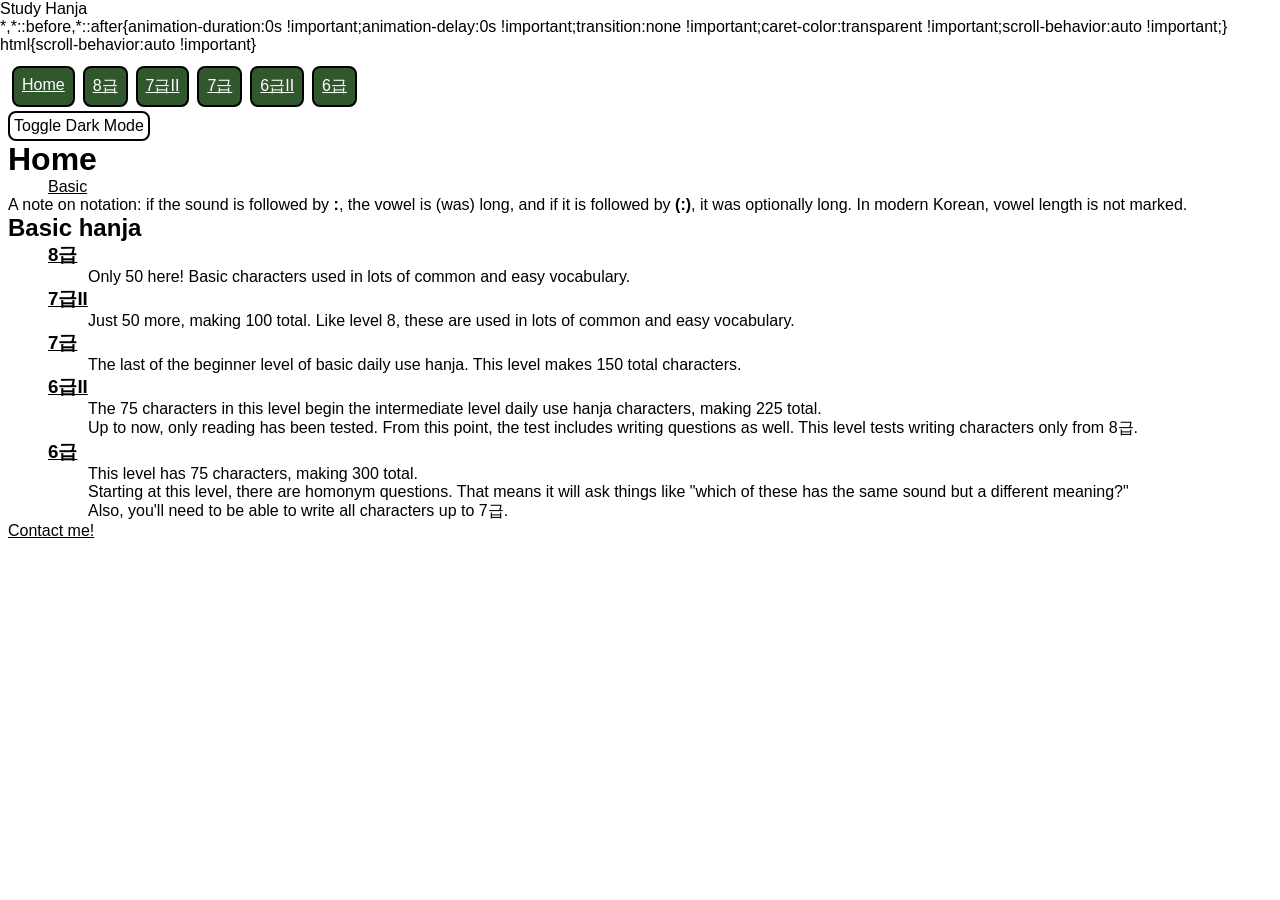
<file: index.html>
<!DOCTYPE html>
<head>
    <title>Study Hanja</title>
    <meta charset="UTF-8">
    <meta name="viewport" content="width=device-width, initial-scale=0">
    <link rel="stylesheet" href="style.css">
</head>
<body>
<nav class="site-nav">
    <ul>
        <li><a href="index.html">Home</a></li>
        <li><a href="level-8.html">8급</a></li>
        <li><a href="level-7b.html">7급II</a></li>
        <li><a href="level-7.html">7급</a></li>
        <li><a href="level-6b.html">6급II</a></li>
        <li><a href="level-6.html">6급</a></li>
    </ul>
</nav>
<p class="button" id="mode-toggle" onclick="myFunction()">Toggle Dark Mode</p>
<h1>Home</h1>
<nav class="page-nav">
    <ul>
        <li><a href="index.html#Basic">Basic</a></li>
    </ul>
</nav>
<main>
    <p>A note on notation: if the sound is followed by <b>:</b>, the vowel is (was) long, 
        and if it is followed by <b>(:)</b>, it was optionally long. In modern Korean, 
        vowel length is not marked.</p>
    <h2 id="Basic">Basic hanja</h2>
    <ul>
    <li>
        <h3><a href="level-8.html">8급</a></h3>
        <ul>
            <li>Only 50 here! Basic characters used in lots of common and easy vocabulary.</li>
        </ul>
    </li>
    <li>
        <h3><a href="level-7b.html">7급II</a></h3>
        <ul>
            <li>Just 50 more, making 100 total. Like level 8, these are used in lots of common 
            and easy vocabulary.</li>
        </ul>
    </li>
    <li>
        <h3><a href="level-7.html">7급</a></h3>
        <ul>
            <li>The last of the beginner level of basic daily use hanja. This level makes 150 total 
            characters.</li>
        </ul>
    </li>
    <li>
        <h3><a href="level-6b.html">6급II</a></h3>
        <ul>
            <li>The 75 characters in this level begin the intermediate level daily use hanja 
            characters, making 225 total.</li>
            <li>Up to now, only reading has been tested. From this point, the test includes writing 
            questions as well. This level tests writing characters only from 8급.</li>
        </ul>
    </li>
    <li>
        <h3><a href="level-6.html">6급</a></h3>
        <ul>
            <li>This level has 75 characters, making 300 total.</li>
            <li>Starting at this level, there are homonym questions. That means it will ask things 
            like "which of these has the same sound but a different meaning?"</li>
            <li>Also, you'll need to be able to write all characters up to 7급.</li>
        </ul>
    </li>
    </ul>
</main>
    <footer>
        <a href="mailto:popeelliot03@gmail.com">Contact me!</a>
    </footer>
    <script src="/js/view-mode.js" ></script>
</body>
</file>
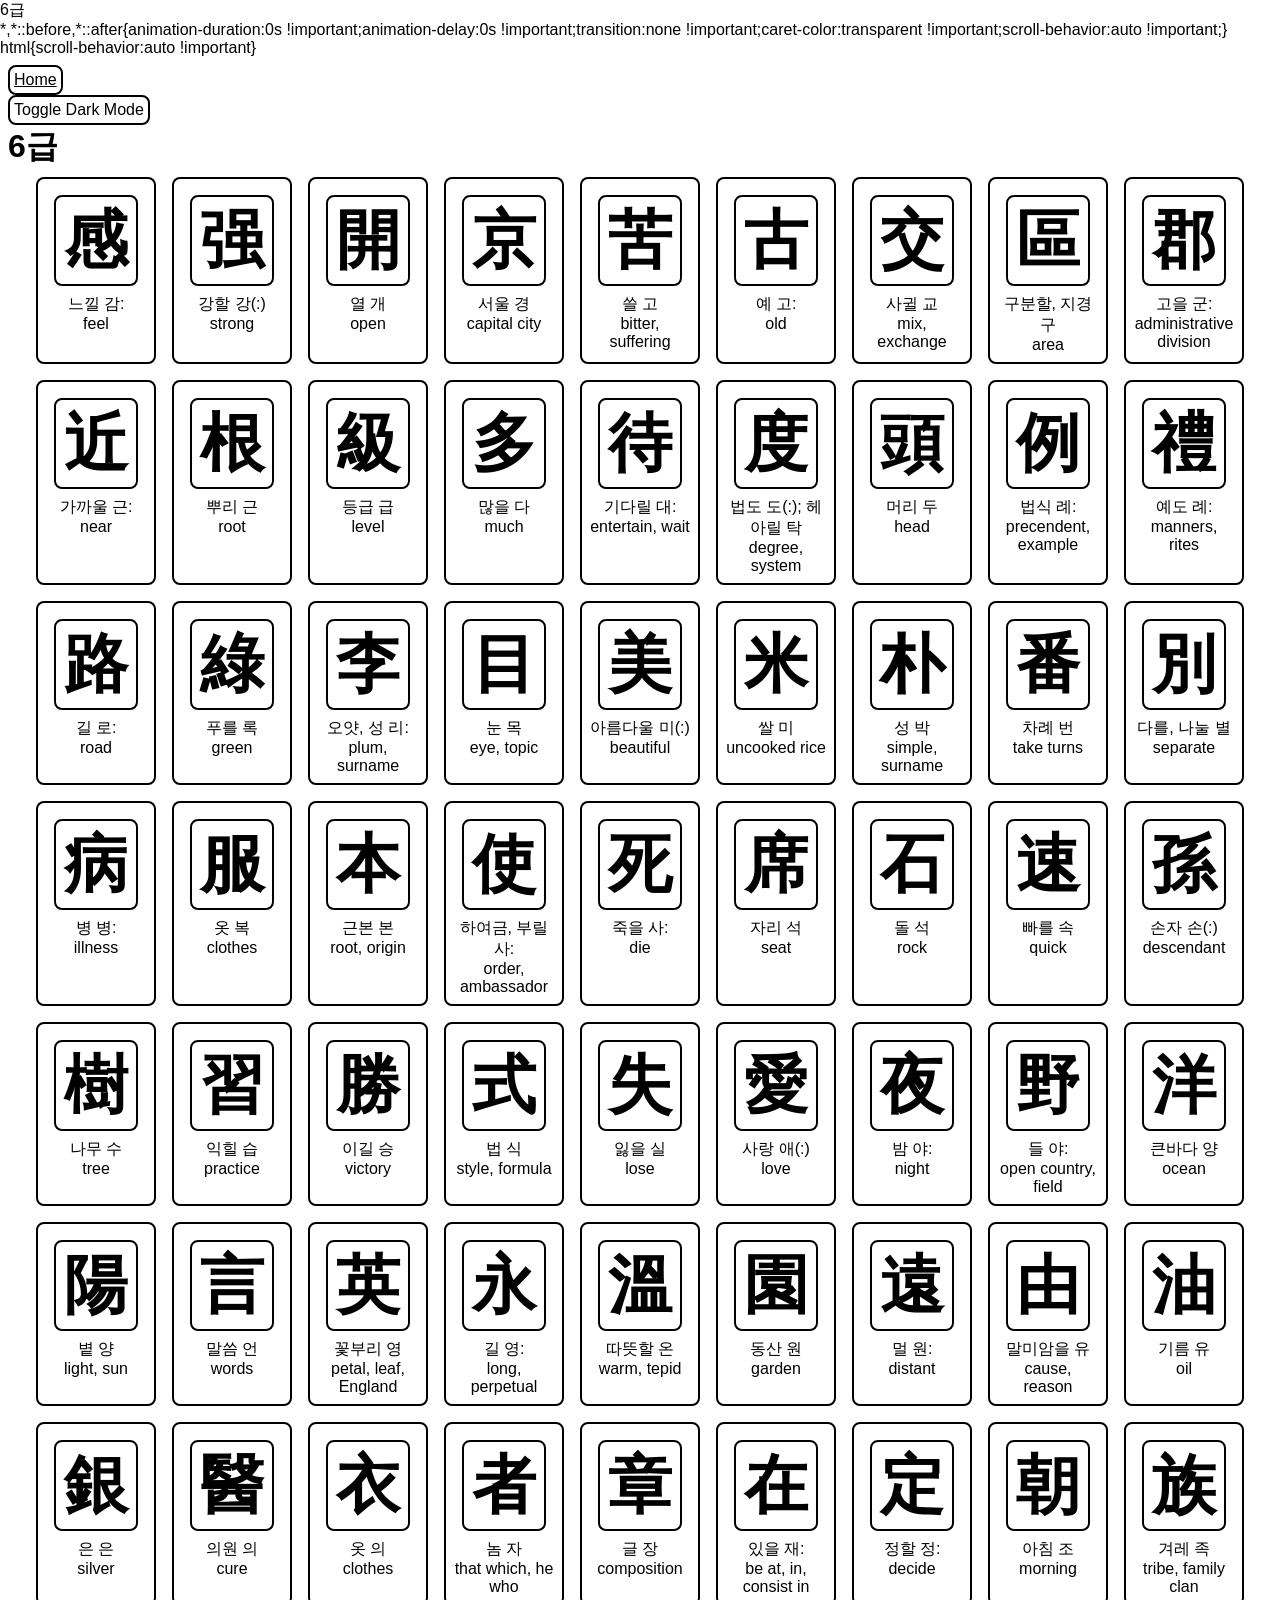
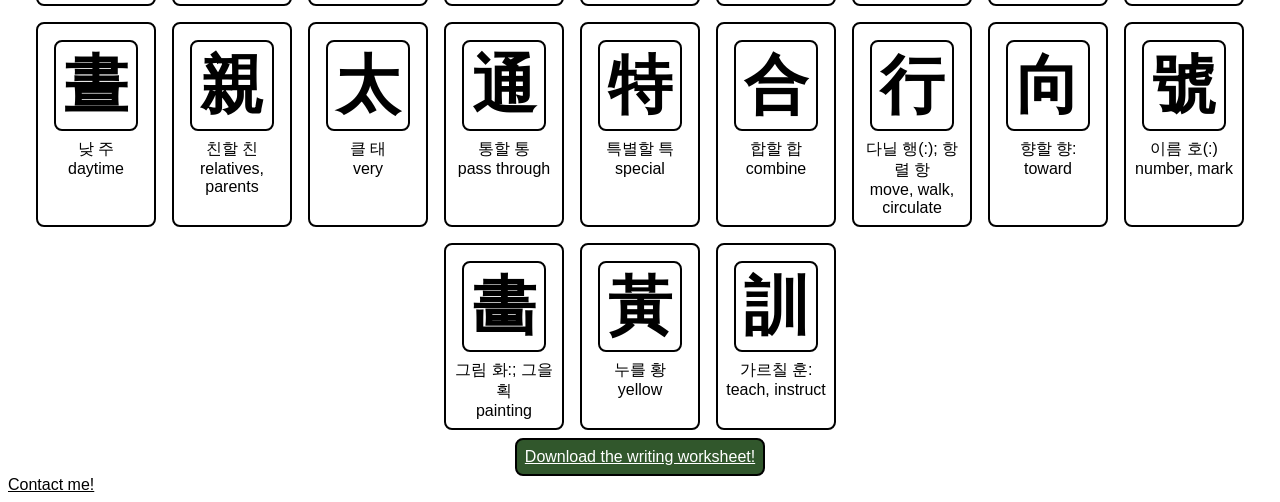
<file: level-6.html>
<!DOCTYPE html>
<head>
    <title>6급</title>
    <meta charset="UTF-8">
    <meta name="viewport" content="width=device-width, initial-scale=0">
    <link rel="stylesheet" href="style.css">
</head>
<body>
    <nav>
        <a href="index.html" class="button">Home</a>
    </nav>
    <p class="button" id="mode-toggle" onclick="myFunction()">Toggle Dark Mode</p>
    <h1>6급</h1>
    <main>
        <section class="hanja-list">
            <div class="hanja-card">
                <h2>感</h2>
                <p>느낄 감:</p>
                <p>feel</p>
            </div>
            <div class="hanja-card">
                <h2>强</h2>
                <p>강할 강(:)</p>
                <p>strong</p>
            </div>
            <div class="hanja-card">
                <h2>開</h2>
                <p>열 개</p>
                <p>open</p>
            </div>
            <div class="hanja-card">
                <h2>京</h2>
                <p>서울 경</p>
                <p>capital city</p>
            </div>
            <div class="hanja-card">
                <h2>苦</h2>
                <p>쓸 고</p>
                <p>bitter, suffering</p>
            </div>
            <div class="hanja-card">
                <h2>古</h2>
                <p>예 고:</p>
                <p>old</p>
            </div>
            <div class="hanja-card">
                <h2>交</h2>
                <p>사귈 교</p>
                <p>mix, exchange</p>
            </div>
            <div class="hanja-card">
                <h2>區</h2>
                <p>구분할, 지경 구</p>
                <p>area</p>
            </div>
            <div class="hanja-card">
                <h2>郡</h2>
                <p>고을 군:</p>
                <p>administrative division</p>
            </div>
            <div class="hanja-card">
                <h2>近</h2>
                <p>가까울 근:</p>
                <p>near</p>
            </div>
            <div class="hanja-card">
                <h2>根</h2>
                <p>뿌리 근</p>
                <p>root</p>
            </div>
            <div class="hanja-card">
                <h2>級</h2>
                <p>등급 급</p>
                <p>level</p>
            </div>
            <div class="hanja-card">
                <h2>多</h2>
                <p>많을 다</p>
                <p>much</p>
            </div>
            <div class="hanja-card">
                <h2>待</h2>
                <p>기다릴 대:</p>
                <p>entertain, wait</p>
            </div>
            <div class="hanja-card">
                <h2>度</h2>
                <p>법도 도(:)&#59; 헤아릴 탁</p>
                <p>degree, system</p>
            </div>
            <div class="hanja-card">
                <h2>頭</h2>
                <p>머리 두</p>
                <p>head</p>
            </div>
            <div class="hanja-card">
                <h2>例</h2>
                <p>법식 례:</p>
                <p>precendent, example</p>
            </div>
            <div class="hanja-card">
                <h2>禮</h2>
                <p>예도 례:</p>
                <p>manners, rites</p>
            </div>
            <div class="hanja-card">
                <h2>路</h2>
                <p>길 로:</p>
                <p>road</p>
            </div>
            <div class="hanja-card">
                <h2>綠</h2>
                <p>푸를 록</p>
                <p>green</p>
            </div>
            <div class="hanja-card">
                <h2>李</h2>
                <p>오얏, 성 리:</p>
                <p>plum, surname</p>
            </div>
            <div class="hanja-card">
                <h2>目</h2>
                <p>눈 목</p>
                <p>eye, topic</p>
            </div>
            <div class="hanja-card">
                <h2>美</h2>
                <p>아름다울 미(:)</p>
                <p>beautiful</p>
            </div>
            <div class="hanja-card">
                <h2>米</h2>
                <p>쌀 미</p>
                <p>uncooked rice</p>
            </div>
            <div class="hanja-card">
                <h2>朴</h2>
                <p>성 박</p>
                <p>simple, surname</p>
            </div>
            <div class="hanja-card">
                <h2>番</h2>
                <p>차례 번</p>
                <p>take turns</p>
            </div>
            <div class="hanja-card">
                <h2>別</h2>
                <p>다를, 나눌 별</p>
                <p>separate</p>
            </div>
            <div class="hanja-card">
                <h2>病</h2>
                <p>병 병:</p>
                <p>illness</p>
            </div>
            <div class="hanja-card">
                <h2>服</h2>
                <p>옷 복</p>
                <p>clothes</p>
            </div>
            <div class="hanja-card">
                <h2>本</h2>
                <p>근본 본</p>
                <p>root, origin</p>
            </div>
            <div class="hanja-card">
                <h2>使</h2>
                <p>하여금, 부릴 사:</p>
                <p>order, ambassador</p>
            </div>
            <div class="hanja-card">
                <h2>死</h2>
                <p>죽을 사:</p>
                <p>die</p>
            </div>
            <div class="hanja-card">
                <h2>席</h2>
                <p>자리 석</p>
                <p>seat</p>
            </div>
            <div class="hanja-card">
                <h2>石</h2>
                <p>돌 석</p>
                <p>rock</p>
            </div>
            <div class="hanja-card">
                <h2>速</h2>
                <p>빠를 속</p>
                <p>quick</p>
            </div>
            <div class="hanja-card">
                <h2>孫</h2>
                <p>손자 손(:)</p>
                <p>descendant</p>
            </div>
            <div class="hanja-card">
                <h2>樹</h2>
                <p>나무 수</p>
                <p>tree</p>
            </div>
            <div class="hanja-card">
                <h2>習</h2>
                <p>익힐 습</p>
                <p>practice</p>
            </div>
            <div class="hanja-card">
                <h2>勝</h2>
                <p>이길 승</p>
                <p>victory</p>
            </div>
            <div class="hanja-card">
                <h2>式</h2>
                <p>법 식</p>
                <p>style, formula</p>
            </div>
            <div class="hanja-card">
                <h2>失</h2>
                <p>잃을 실</p>
                <p>lose</p>
            </div>
            <div class="hanja-card">
                <h2>愛</h2>
                <p>사랑 애(:)</p>
                <p>love</p>
            </div>
            <div class="hanja-card">
                <h2>夜</h2>
                <p>밤 야:</p>
                <p>night</p>
            </div>
            <div class="hanja-card">
                <h2>野</h2>
                <p>들 야:</p>
                <p>open country, field</p>
            </div>
            <div class="hanja-card">
                <h2>洋</h2>
                <p>큰바다 양</p>
                <p>ocean</p>
            </div>
            <div class="hanja-card">
                <h2>陽</h2>
                <p>볕 양</p>
                <p>light, sun</p>
            </div>
            <div class="hanja-card">
                <h2>言</h2>
                <p>말씀 언</p>
                <p>words</p>
            </div>
            <div class="hanja-card">
                <h2>英</h2>
                <p>꽃부리 영</p>
                <p>petal, leaf, England</p>
            </div>
            <div class="hanja-card">
                <h2>永</h2>
                <p>길 영:</p>
                <p>long, perpetual</p>
            </div>
            <div class="hanja-card">
                <h2>溫</h2>
                <p>따뜻할 온</p>
                <p>warm, tepid</p>
            </div>
            <div class="hanja-card">
                <h2>園</h2>
                <p>동산 원</p>
                <p>garden</p>
            </div>
            <div class="hanja-card">
                <h2>遠</h2>
                <p>멀 원:</p>
                <p>distant</p>
            </div>
            <div class="hanja-card">
                <h2>由</h2>
                <p>말미암을 유</p>
                <p>cause, reason</p>
            </div>
            <div class="hanja-card">
                <h2>油</h2>
                <p>기름 유</p>
                <p>oil</p>
            </div>
            <div class="hanja-card">
                <h2>銀</h2>
                <p>은 은</p>
                <p>silver</p>
            </div>
            <div class="hanja-card">
                <h2>醫</h2>
                <p>의원 의</p>
                <p>cure</p>
            </div>
            <div class="hanja-card">
                <h2>衣</h2>
                <p>옷 의</p>
                <p>clothes</p>
            </div>
            <div class="hanja-card">
                <h2>者</h2>
                <p>놈 자</p>
                <p>that which, he who</p>
            </div>
            <div class="hanja-card">
                <h2>章</h2>
                <p>글 장</p>
                <p>composition</p>
            </div>
            <div class="hanja-card">
                <h2>在</h2>
                <p>있을 재:</p>
                <p>be at, in, consist in</p>
            </div>
            <div class="hanja-card">
                <h2>定</h2>
                <p>정할 정:</p>
                <p>decide</p>
            </div>
            <div class="hanja-card">
                <h2>朝</h2>
                <p>아침 조</p>
                <p>morning</p>
            </div>
            <div class="hanja-card">
                <h2>族</h2>
                <p>겨레 족</p>
                <p>tribe, family clan</p>
            </div>
            <div class="hanja-card">
                <h2>晝</h2>
                <p>낮 주</p>
                <p>daytime</p>
            </div>
            <div class="hanja-card">
                <h2>親</h2>
                <p>친할 친</p>
                <p>relatives, parents</p>
            </div>
            <div class="hanja-card">
                <h2>太</h2>
                <p>클 태</p>
                <p>very</p>
            </div>
            <div class="hanja-card">
                <h2>通</h2>
                <p>통할 통</p>
                <p>pass through</p>
            </div>
            <div class="hanja-card">
                <h2>特</h2>
                <p>특별할 특</p>
                <p>special</p>
            </div>
            <div class="hanja-card">
                <h2>合</h2>
                <p>합할 합</p>
                <p>combine</p>
            </div>
            <div class="hanja-card">
                <h2>行</h2>
                <p>다닐 행(:)&#59; 항렬 항</p>
                <p>move, walk, circulate</p>
            </div>
            <div class="hanja-card">
                <h2>向</h2>
                <p>향할 향:</p>
                <p>toward</p>
            </div>
            <div class="hanja-card">
                <h2>號</h2>
                <p>이름 호(:)</p>
                <p>number, mark</p>
            </div>
            <div class="hanja-card">
                <h2>畵</h2>
                <p>그림 화:&#59; 그을 획</p>
                <p>painting</p>
            </div>
            <div class="hanja-card">
                <h2>黃</h2>
                <p>누를 황</p>
                <p>yellow</p>
            </div>
            <div class="hanja-card">
                <h2>訓</h2>
                <p>가르칠 훈:</p>
                <p>teach, instruct</p>
            </div>
        </section>
        <a id="download" class="button" href="writing-pages/level-6-writing-sheet.pdf" download>Download the writing worksheet!</a>
    </main>
    <footer>
        <a href="mailto:popeelliot03@gmail.com">Contact me!</a>
    </footer>
    <script src="/js/view-mode.js" ></script>
</body>
</file>
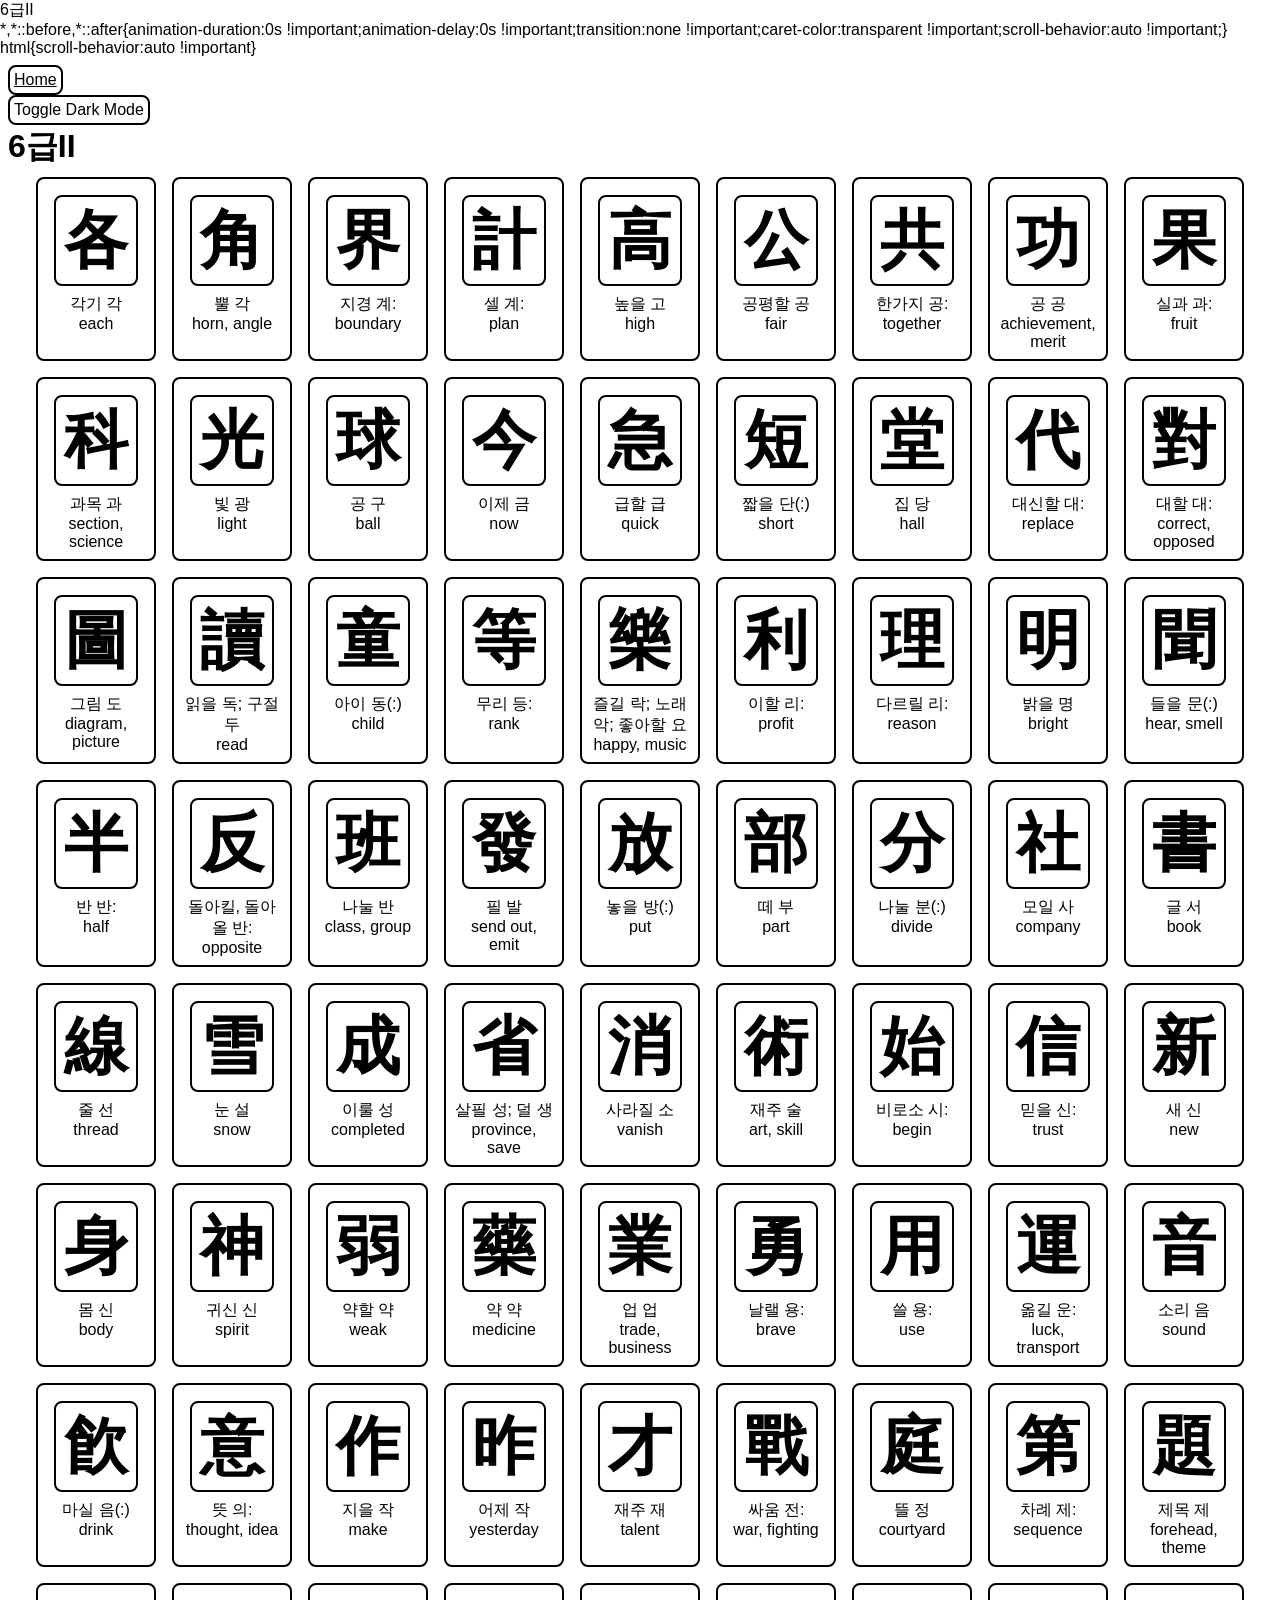
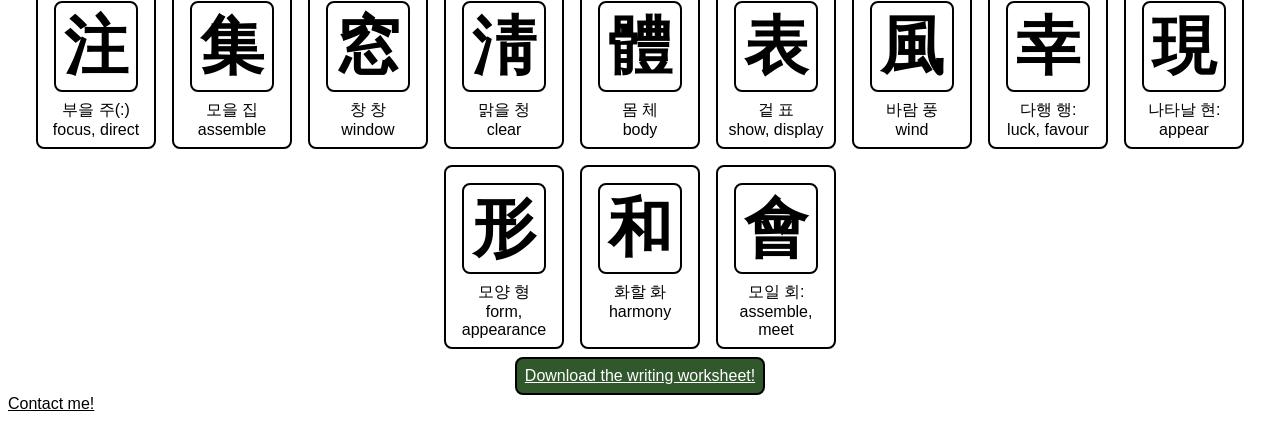
<file: level-6b.html>
<!DOCTYPE html>
<head>
    <title>6급II</title>
    <meta charset="UTF-8">
    <meta name="viewport" content="width=device-width, initial-scale=0">
    <link rel="stylesheet" href="style.css">
</head>
<body>
    <nav>
        <a href="index.html"  class="button">Home</a>
    </nav>
    <p class="button" id="mode-toggle" onclick="myFunction()">Toggle Dark Mode</p>
    <h1>6급II</h1>
    <main>
        <section class="hanja-list">
            <div class="hanja-card">
                <h2>各</h2>
                <p>각기 각</p>
                <p>each</p>
            </div>
            <div class="hanja-card">
                <h2>角</h2>
                <p>뿔 각</p>
                <p>horn, angle</p>
            </div>
            <div class="hanja-card">
                <h2>界</h2>
                <p>지경 계:</p>
                <p>boundary</p>
            </div>
            <div class="hanja-card">
                <h2>計</h2>
                <p>셀 계:</p>
                <p>plan</p>
            </div>
            <div class="hanja-card">
                <h2>高</h2>
                <p>높을 고</p>
                <p>high</p>
            </div>
            <div class="hanja-card">
                <h2>公</h2>
                <p>공평할 공</p>
                <p>fair</p>
            </div>
            <div class="hanja-card">
                <h2>共</h2>
                <p>한가지 공:</p>
                <p>together</p>
            </div>
            <div class="hanja-card">
                <h2>功</h2>
                <p>공 공</p>
                <p>achievement, merit</p>
            </div>
            <div class="hanja-card">
                <h2>果</h2>
                <p>실과 과:</p>
                <p>fruit</p>
            </div>
            <div class="hanja-card">
                <h2>科</h2>
                <p>과목 과</p>
                <p>section, science</p>
            </div>
            <div class="hanja-card">
                <h2>光</h2>
                <p>빛 광</p>
                <p>light</p>
            </div>
            <div class="hanja-card">
                <h2>球</h2>
                <p>공 구</p>
                <p>ball</p>
            </div>
            <div class="hanja-card">
                <h2>今</h2>
                <p>이제 금</p>
                <p>now</p>
            </div>
            <div class="hanja-card">
                <h2>急</h2>
                <p>급할 급</p>
                <p>quick</p>
            </div>
            <div class="hanja-card">
                <h2>短</h2>
                <p>짧을 단(:)</p>
                <p>short</p>
            </div>
            <div class="hanja-card">
                <h2>堂</h2>
                <p>집 당</p>
                <p>hall</p>
            </div>
            <div class="hanja-card">
                <h2>代</h2>
                <p>대신할 대:</p>
                <p>replace</p>
            </div>
            <div class="hanja-card">
                <h2>對</h2>
                <p>대할 대:</p>
                <p>correct, opposed</p>
            </div>
            <div class="hanja-card">
                <h2>圖</h2>
                <p>그림 도</p>
                <p>diagram, picture</p>
            </div>
            <div class="hanja-card">
                <h2>讀</h2>
                <p>읽을 독&#59; 구절 두</p>
                <p>read</p>
            </div>
            <div class="hanja-card">
                <h2>童</h2>
                <p>아이 동(:)</p>
                <p>child</p>
            </div>
            <div class="hanja-card">
                <h2>等</h2>
                <p>무리 등:</p>
                <p>rank</p>
            </div>
            <div class="hanja-card">
                <h2>樂</h2>
                <p>즐길 락&#59; 노래 악&#59; 좋아할 요</p>
                <p>happy, music</p>
            </div>
            <div class="hanja-card">
                <h2>利</h2>
                <p>이할 리:</p>
                <p>profit</p>
            </div>
            <div class="hanja-card">
                <h2>理</h2>
                <p>다르릴 리:</p>
                <p>reason</p>
            </div>
            <div class="hanja-card">
                <h2>明</h2>
                <p>밝을 명</p>
                <p>bright</p>
            </div>
            <div class="hanja-card">
                <h2>聞</h2>
                <p>들을 문(:)</p>
                <p>hear, smell</p>
            </div>
            <div class="hanja-card">
                <h2>半</h2>
                <p>반 반:</p>
                <p>half</p>
            </div>
            <div class="hanja-card">
                <h2>反</h2>
                <p>돌아킬, 돌아올 반:</p>
                <p>opposite</p>
            </div>
            <div class="hanja-card">
                <h2>班</h2>
                <p>나눌 반</p>
                <p>class, group</p>
            </div>
            <div class="hanja-card">
                <h2>發</h2>
                <p>필 발</p>
                <p>send out, emit</p>
            </div>
            <div class="hanja-card">
                <h2>放</h2>
                <p>놓을 방(:)</p>
                <p>put</p>
            </div>
            <div class="hanja-card">
                <h2>部</h2>
                <p>떼 부</p>
                <p>part</p>
            </div>
            <div class="hanja-card">
                <h2>分</h2>
                <p>나눌 분(:)</p>
                <p>divide</p>
            </div>
            <div class="hanja-card">
                <h2>社</h2>
                <p>모일 사</p>
                <p>company</p>
            </div>
            <div class="hanja-card">
                <h2>書</h2>
                <p>글 서</p>
                <p>book</p>
            </div>
            <div class="hanja-card">
                <h2>線</h2>
                <p>줄 선</p>
                <p>thread</p>
            </div>
            <div class="hanja-card">
                <h2>雪</h2>
                <p>눈 설</p>
                <p>snow</p>
            </div>
            <div class="hanja-card">
                <h2>成</h2>
                <p>이룰 성</p>
                <p>completed</p>
            </div>
            <div class="hanja-card">
                <h2>省</h2>
                <p>살필 성&#59; 덜 생</p>
                <p>province, save</p>
            </div>
            <div class="hanja-card">
                <h2>消</h2>
                <p>사라질 소</p>
                <p>vanish</p>
            </div>
            <div class="hanja-card">
                <h2>術</h2>
                <p>재주 술</p>
                <p>art, skill</p>
            </div>
            <div class="hanja-card">
                <h2>始</h2>
                <p>비로소 시:</p>
                <p>begin</p>
            </div>
            <div class="hanja-card">
                <h2>信</h2>
                <p>믿을 신:</p>
                <p>trust</p>
            </div>
            <div class="hanja-card">
                <h2>新</h2>
                <p>새 신</p>
                <p>new</p>
            </div>
            <div class="hanja-card">
                <h2>身</h2>
                <p>몸 신</p>
                <p>body</p>
            </div>
            <div class="hanja-card">
                <h2>神</h2>
                <p>귀신 신</p>
                <p>spirit</p>
            </div>
            <div class="hanja-card">
                <h2>弱</h2>
                <p>약할 약</p>
                <p>weak</p>
            </div>
            <div class="hanja-card">
                <h2>藥</h2>
                <p>약 약</p>
                <p>medicine</p>
            </div>
            <div class="hanja-card">
                <h2>業</h2>
                <p>업 업</p>
                <p>trade, business</p>
            </div>
            <div class="hanja-card">
                <h2>勇</h2>
                <p>날랠 용:</p>
                <p>brave</p>
            </div>
            <div class="hanja-card">
                <h2>用</h2>
                <p>쓸 용:</p>
                <p>use</p>
            </div>
            <div class="hanja-card">
                <h2>運</h2>
                <p>옮길 운:</p>
                <p>luck, transport</p>
            </div>
            <div class="hanja-card">
                <h2>音</h2>
                <p>소리 음</p>
                <p>sound</p>
            </div>
            <div class="hanja-card">
                <h2>飮</h2>
                <p>마실 음(:)</p>
                <p>drink</p>
            </div>
            <div class="hanja-card">
                <h2>意</h2>
                <p>뜻 의:</p>
                <p>thought, idea</p>
            </div>
            <div class="hanja-card">
                <h2>作</h2>
                <p>지을 작</p>
                <p>make</p>
            </div>
            <div class="hanja-card">
                <h2>昨</h2>
                <p>어제 작</p>
                <p>yesterday</p>
            </div>
            <div class="hanja-card">
                <h2>才</h2>
                <p>재주 재</p>
                <p>talent</p>
            </div>
            <div class="hanja-card">
                <h2>戰</h2>
                <p>싸움 전:</p>
                <p>war, fighting</p>
            </div>
            <div class="hanja-card">
                <h2>庭</h2>
                <p>뜰 정</p>
                <p>courtyard</p>
            </div>
            <div class="hanja-card">
                <h2>第</h2>
                <p>차례 제:</p>
                <p>sequence</p>
            </div>
            <div class="hanja-card">
                <h2>題</h2>
                <p>제목 제</p>
                <p>forehead, theme</p>
            </div>
            <div class="hanja-card">
                <h2>注</h2>
                <p>부을 주(:)</p>
                <p>focus, direct</p>
            </div>
            <div class="hanja-card">
                <h2>集</h2>
                <p>모을 집</p>
                <p>assemble</p>
            </div>
            <div class="hanja-card">
                <h2>窓</h2>
                <p>창 창</p>
                <p>window</p>
            </div>
            <div class="hanja-card">
                <h2>淸</h2>
                <p>맑을 청</p>
                <p>clear</p>
            </div>
            <div class="hanja-card">
                <h2>體</h2>
                <p>몸 체</p>
                <p>body</p>
            </div>
            <div class="hanja-card">
                <h2>表</h2>
                <p>겉 표</p>
                <p>show, display</p>
            </div>
            <div class="hanja-card">
                <h2>風</h2>
                <p>바람 풍</p>
                <p>wind</p>
            </div>
            <div class="hanja-card">
                <h2>幸</h2>
                <p>다행 행:</p>
                <p>luck, favour</p>
            </div>
            <div class="hanja-card">
                <h2>現</h2>
                <p>나타날 현:</p>
                <p>appear</p>
            </div>
            <div class="hanja-card">
                <h2>形</h2>
                <p>모양 형</p>
                <p>form, appearance</p>
            </div>
            <div class="hanja-card">
                <h2>和</h2>
                <p>화할 화</p>
                <p>harmony</p>
            </div>
            <div class="hanja-card">
                <h2>會</h2>
                <p>모일 회:</p>
                <p>assemble, meet</p>
            </div>
        </section>
        <a id="download" class="button" href="writing-pages/level-6-II-writing-sheet.pdf" download>Download the writing worksheet!</a>
    </main>
    <footer>
        <a href="mailto:popeelliot03@gmail.com">Contact me!</a>
    </footer>
    <script src="/js/view-mode.js" ></script>
</body>
</file>
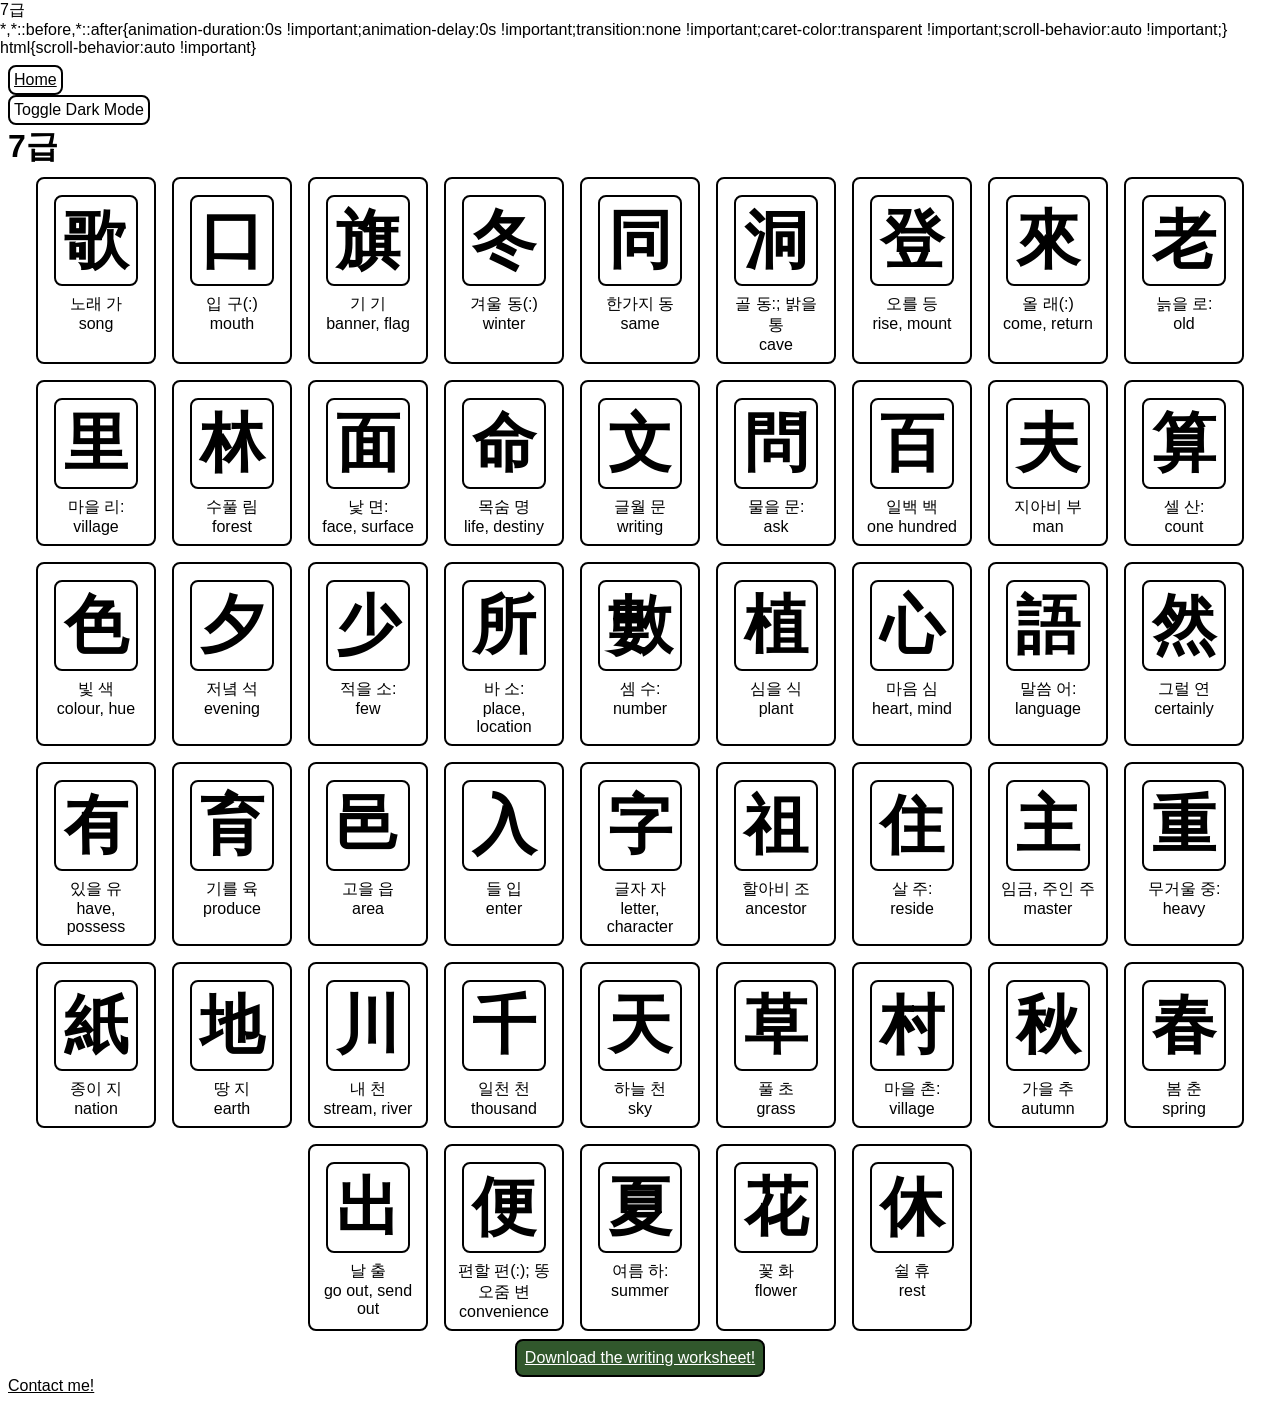
<file: level-7.html>
<!DOCTYPE html>
<head>
    <title>7급</title>
    <meta charset="UTF-8">
    <meta name="viewport" content="width=device-width, initial-scale=0">
    <link rel="stylesheet" href="style.css">
</head>
<body>
    <nav>
        <a href="index.html" class="button">Home</a>
    </nav>
    <p class="button" id="mode-toggle" onclick="myFunction()">Toggle Dark Mode</p>
    <h1>7급</h1>
    <main>
        <section class="hanja-list">
            <div class="hanja-card">
                <h2>歌</h2>
                <p>노래 가</p>
                <p>song</p>
            </div>
            <div class="hanja-card">
                <h2>口</h2>
                <p>입 구(:)</p>
                <p>mouth</p>
            </div>
            <div class="hanja-card">
                <h2>旗</h2>
                <p>기 기</p>
                <p>banner, flag</p>
            </div>
            <div class="hanja-card">
                <h2>冬</h2>
                <p>겨울 동(:)</p>
                <p>winter</p>
            </div>
            <div class="hanja-card">
                <h2>同</h2>
                <p>한가지 동</p>
                <p>same</p>
            </div>
            <div class="hanja-card">
                <h2>洞</h2>
                <p>골 동:&#59; 밝을 통</p>
                <p>cave</p>
            </div>
            <div class="hanja-card">
                <h2>登</h2>
                <p>오를 등</p>
                <p>rise, mount</p>
            </div>
            <div class="hanja-card">
                <h2>來</h2>
                <p>올 래(:)</p>
                <p>come, return</p>
            </div>
            <div class="hanja-card">
                <h2>老</h2>
                <p>늙을 로:</p>
                <p>old</p>
            </div>
            <div class="hanja-card">
                <h2>里</h2>
                <p>마을 리:</p>
                <p>village</p>
            </div>
            <div class="hanja-card">
                <h2>林</h2>
                <p>수풀 림</p>
                <p>forest</p>
            </div>
            <div class="hanja-card">
                <h2>面</h2>
                <p>낯 면:</p>
                <p>face, surface</p>
            </div>
            <div class="hanja-card">
                <h2>命</h2>
                <p>목숨 명</p>
                <p>life, destiny</p>
            </div>
            <div class="hanja-card">
                <h2>文</h2>
                <p>글월 문</p>
                <p>writing</p>
            </div>
            <div class="hanja-card">
                <h2>問</h2>
                <p>물을 문:</p>
                <p>ask</p>
            </div>
            <div class="hanja-card">
                <h2>百</h2>
                <p>일백 백</p>
                <p>one hundred</p>
            </div>
            <div class="hanja-card">
                <h2>夫</h2>
                <p>지아비 부</p>
                <p>man</p>
            </div>
            <div class="hanja-card">
                <h2>算</h2>
                <p>셀 산:</p>
                <p>count</p>
            </div>
            <div class="hanja-card">
                <h2>色</h2>
                <p>빛 색</p>
                <p>colour, hue</p>
            </div>
            <div class="hanja-card">
                <h2>夕</h2>
                <p>저녘 석</p>
                <p>evening</p>
            </div>
            <div class="hanja-card">
                <h2>少</h2>
                <p>적을 소:</p>
                <p>few</p>
            </div>
            <div class="hanja-card">
                <h2>所</h2>
                <p>바 소:</p>
                <p>place, location</p>
            </div>
            <div class="hanja-card">
                <h2>數</h2>
                <p>셈 수:</p>
                <p>number</p>
            </div>
            <div class="hanja-card">
                <h2>植</h2>
                <p>심을 식</p>
                <p>plant</p>
            </div>
            <div class="hanja-card">
                <h2>心</h2>
                <p>마음 심</p>
                <p>heart, mind</p>
            </div>
            <div class="hanja-card">
                <h2>語</h2>
                <p>말씀 어:</p>
                <p>language</p>
            </div>
            <div class="hanja-card">
                <h2>然</h2>
                <p>그럴 연</p>
                <p>certainly</p>
            </div>
            <div class="hanja-card">
                <h2>有</h2>
                <p>있을 유</p>
                <p>have, possess</p>
            </div>
            <div class="hanja-card">
                <h2>育</h2>
                <p>기를 육</p>
                <p>produce</p>
            </div>
            <div class="hanja-card">
                <h2>邑</h2>
                <p>고을 읍</p>
                <p>area</p>
            </div>
            <div class="hanja-card">
                <h2>入</h2>
                <p>들 입</p>
                <p>enter</p>
            </div>
            <div class="hanja-card">
                <h2>字</h2>
                <p>글자 자</p>
                <p>letter, character</p>
            </div>
            <div class="hanja-card">
                <h2>祖</h2>
                <p>할아비 조</p>
                <p>ancestor</p>
            </div>
            <div class="hanja-card">
                <h2>住</h2>
                <p>살 주:</p>
                <p>reside</p>
            </div>
            <div class="hanja-card">
                <h2>主</h2>
                <p>임금, 주인 주</p>
                <p>master</p>
            </div>
            <div class="hanja-card">
                <h2>重</h2>
                <p>무거울 중:</p>
                <p>heavy</p>
            </div>
            <div class="hanja-card">
                <h2>紙</h2>
                <p>종이 지</p>
                <p>nation</p>
            </div>
            <div class="hanja-card">
                <h2>地</h2>
                <p>땅 지</p>
                <p>earth</p>
            </div>
            <div class="hanja-card">
                <h2>川</h2>
                <p>내 천</p>
                <p>stream, river</p>
            </div>
            <div class="hanja-card">
                <h2>千</h2>
                <p>일천 천</p>
                <p>thousand</p>
            </div>
            <div class="hanja-card">
                <h2>天</h2>
                <p>하늘 천</p>
                <p>sky</p>
            </div>
            <div class="hanja-card">
                <h2>草</h2>
                <p>풀 초</p>
                <p>grass</p>
            </div>
            <div class="hanja-card">
                <h2>村</h2>
                <p>마을 촌:</p>
                <p>village</p>
            </div>
            <div class="hanja-card">
                <h2>秋</h2>
                <p>가을 추</p>
                <p>autumn</p>
            </div>
            <div class="hanja-card">
                <h2>春</h2>
                <p>봄 춘</p>
                <p>spring</p>
            </div>
            <div class="hanja-card">
                <h2>出</h2>
                <p>날 출</p>
                <p>go out, send out</p>
            </div>
            <div class="hanja-card">
                <h2>便</h2>
                <p>편할 편(:)&#59; 똥오줌 변</p>
                <p>convenience</p>
            </div>
            <div class="hanja-card">
                <h2>夏</h2>
                <p>여름 하:</p>
                <p>summer</p>
            </div>
            <div class="hanja-card">
                <h2>花</h2>
                <p>꽃 화</p>
                <p>flower</p>
            </div>
            <div class="hanja-card">
                <h2>休</h2>
                <p>쉴 휴</p>
                <p>rest</p>
            </div>
        </section>
        <a id="download" class="button" href="writing-pages/level-7-writing-sheet.pdf" download>Download the writing worksheet!</a>
    </main>
    <footer>
        <a href="mailto:popeelliot03@gmail.com">Contact me!</a>
    </footer>
    <script src="/js/view-mode.js" ></script>
</body>
</file>
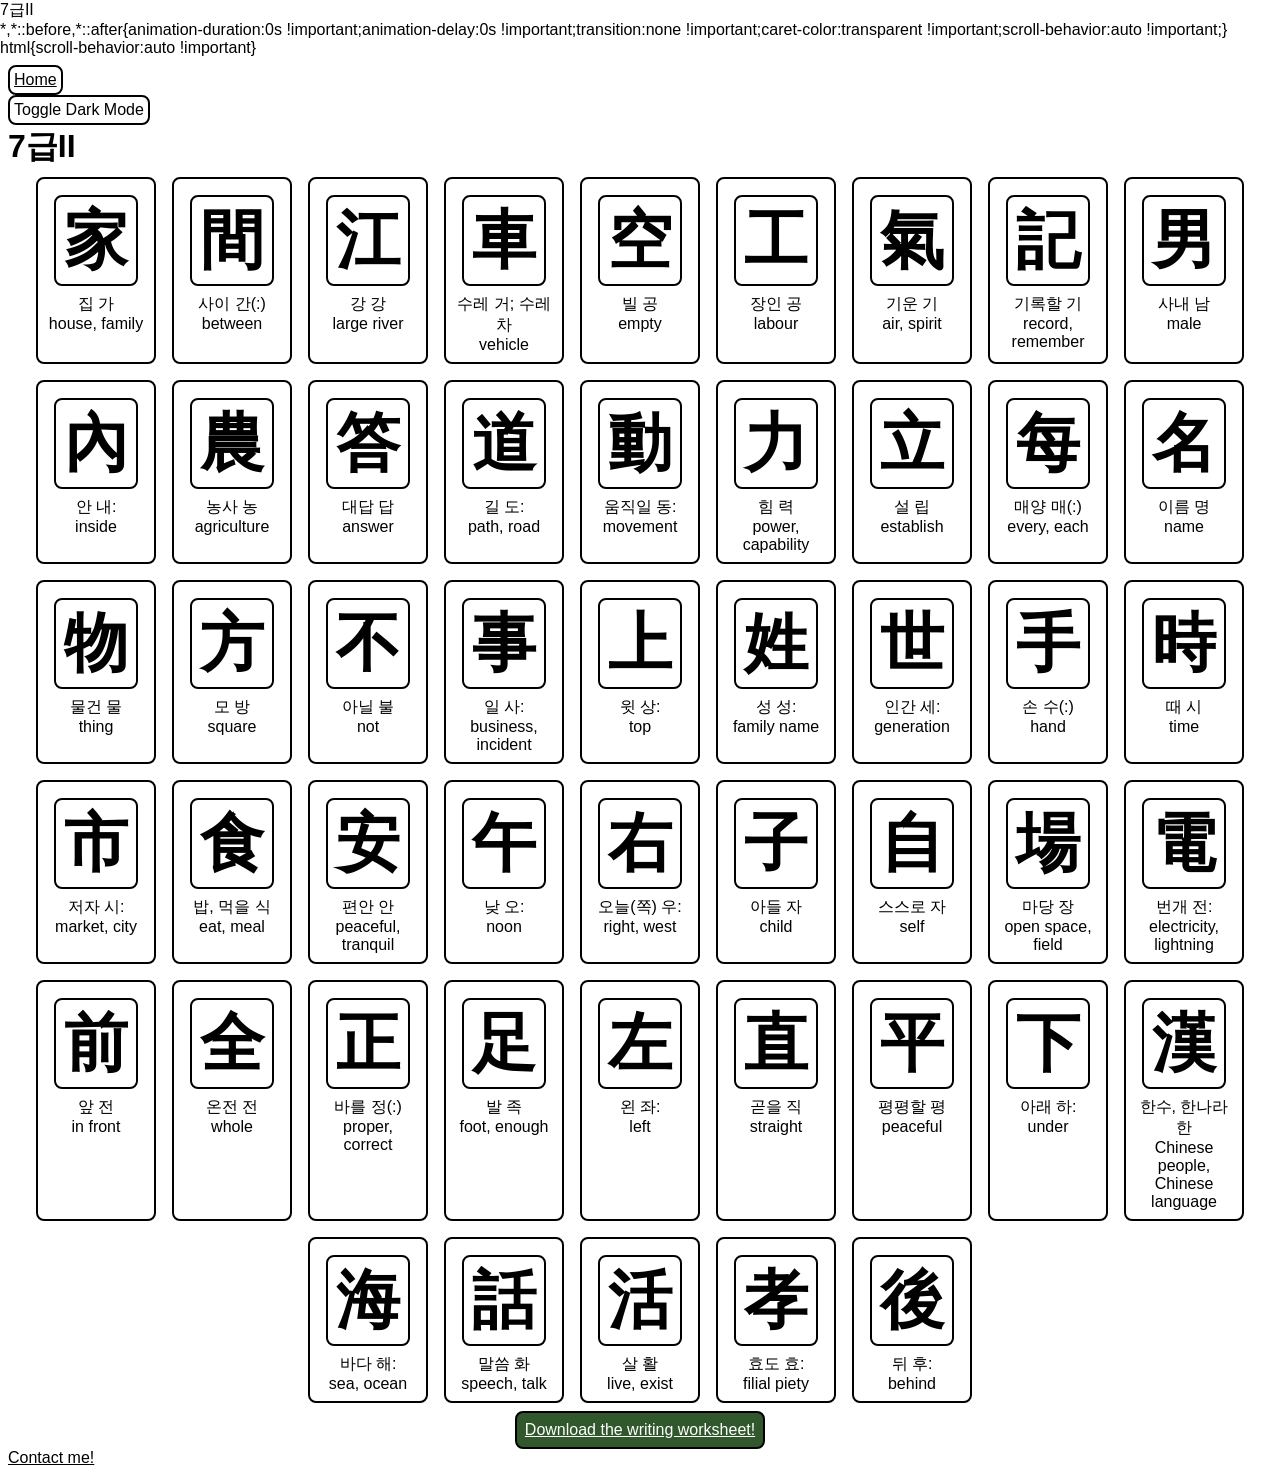
<file: level-7b.html>
<!DOCTYPE html>
<head>
    <title>7급II</title>
    <meta charset="UTF-8">
    <meta name="viewport" content="width=device-width, initial-scale=0">
    <link rel="stylesheet" href="style.css">
</head>
<body>
    <nav>
        <a href="index.html" class="button">Home</a>
    </nav>
    <p class="button" id="mode-toggle" onclick="myFunction()">Toggle Dark Mode</p>
    <h1>7급II</h1>
    <main>
        <section class="hanja-list">
            <div class="hanja-card">
                <h2>家</h2>
                <p>집 가</p>
                <p>house, family</p>
            </div>
            <div class="hanja-card">
                <h2>間</h2>
                <p>사이 간(:)</p>
                <p>between</p>
            </div>
            <div class="hanja-card">
                <h2>江</h2>
                <p>강 강</p>
                <p>large river</p>
            </div>
            <div class="hanja-card">
                <h2>車</h2>
                <p>수레 거&#59; 수레 차</p>
                <p>vehicle</p>
            </div>
            <div class="hanja-card">
                <h2>空</h2>
                <p>빌 공</p>
                <p>empty</p>
            </div>
            <div class="hanja-card">
                <h2>工</h2>
                <p>장인 공</p>
                <p>labour</p>
            </div>
            <div class="hanja-card">
                <h2>氣</h2>
                <p>기운 기</p>
                <p>air, spirit</p>
            </div>
            <div class="hanja-card">
                <h2>記</h2>
                <p>기록할 기</p>
                <p>record, remember</p>
            </div>
            <div class="hanja-card">
                <h2>男</h2>
                <p>사내 남</p>
                <p>male</p>
            </div>
            <div class="hanja-card">
                <h2>內</h2>
                <p>안 내:</p>
                <p>inside</p>
            </div>
            <div class="hanja-card">
                <h2>農</h2>
                <p>농사 농</p>
                <p>agriculture</p>
            </div>
            <div class="hanja-card">
                <h2>答</h2>
                <p>대답 답</p>
                <p>answer</p>
            </div>
            <div class="hanja-card">
                <h2>道</h2>
                <p>길 도:</p>
                <p>path, road</p>
            </div>
            <div class="hanja-card">
                <h2>動</h2>
                <p>움직일 동:</p>
                <p>movement</p>
            </div>
            <div class="hanja-card">
                <h2>力</h2>
                <p>힘 력</p>
                <p>power, capability</p>
            </div>
            <div class="hanja-card">
                <h2>立</h2>
                <p>설 립</p>
                <p>establish</p>
            </div>
            <div class="hanja-card">
                <h2>每</h2>
                <p>매양 매(:)</p>
                <p>every, each</p>
            </div>
            <div class="hanja-card">
                <h2>名</h2>
                <p>이름 명</p>
                <p>name</p>
            </div>
            <div class="hanja-card">
                <h2>物</h2>
                <p>물건 물</p>
                <p>thing</p>
            </div>
            <div class="hanja-card">
                <h2>方</h2>
                <p>모 방</p>
                <p>square</p>
            </div>
            <div class="hanja-card">
                <h2>不</h2>
                <p>아닐 불</p>
                <p>not</p>
            </div>
            <div class="hanja-card">
                <h2>事</h2>
                <p>일 사:</p>
                <p>business, incident</p>
            </div>
            <div class="hanja-card">
                <h2>上</h2>
                <p>윗 상:</p>
                <p>top</p>
            </div>
            <div class="hanja-card">
                <h2>姓</h2>
                <p>성 성:</p>
                <p>family name</p>
            </div>
            <div class="hanja-card">
                <h2>世</h2>
                <p>인간 세:</p>
                <p>generation</p>
            </div>
            <div class="hanja-card">
                <h2>手</h2>
                <p>손 수(:)</p>
                <p>hand</p>
            </div>
            <div class="hanja-card">
                <h2>時</h2>
                <p>때 시</p>
                <p>time</p>
            </div>
            <div class="hanja-card">
                <h2>市</h2>
                <p>저자 시:</p>
                <p>market, city</p>
            </div>
            <div class="hanja-card">
                <h2>食</h2>
                <p>밥, 먹을 식</p>
                <p>eat, meal</p>
            </div>
            <div class="hanja-card">
                <h2>安</h2>
                <p>편안 안</p>
                <p>peaceful, tranquil</p>
            </div>
            <div class="hanja-card">
                <h2>午</h2>
                <p>낮 오:</p>
                <p>noon</p>
            </div>
            <div class="hanja-card">
                <h2>右</h2>
                <p>오늘(쪽) 우:</p>
                <p>right, west</p>
            </div>
            <div class="hanja-card">
                <h2>子</h2>
                <p>아들 자</p>
                <p>child</p>
            </div>
            <div class="hanja-card">
                <h2>自</h2>
                <p>스스로 자</p>
                <p>self</p>
            </div>
            <div class="hanja-card">
                <h2>場</h2>
                <p>마당 장</p>
                <p>open space, field</p>
            </div>
            <div class="hanja-card">
                <h2>電</h2>
                <p>번개 전:</p>
                <p>electricity, lightning</p>
            </div>
            <div class="hanja-card">
                <h2>前</h2>
                <p>앞 전</p>
                <p>in front</p>
            </div>
            <div class="hanja-card">
                <h2>全</h2>
                <p>온전 전</p>
                <p>whole</p>
            </div>
            <div class="hanja-card">
                <h2>正</h2>
                <p>바를 정(:)</p>
                <p>proper, correct</p>
            </div>
            <div class="hanja-card">
                <h2>足</h2>
                <p>발 족</p>
                <p>foot, enough</p>
            </div>
            <div class="hanja-card">
                <h2>左</h2>
                <p>왼 좌:</p>
                <p>left</p>
            </div>
            <div class="hanja-card">
                <h2>直</h2>
                <p>곧을 직</p>
                <p>straight</p>
            </div>
            <div class="hanja-card">
                <h2>平</h2>
                <p>평평할 평</p>
                <p>peaceful</p>
            </div>
            <div class="hanja-card">
                <h2>下</h2>
                <p>아래 하:</p>
                <p>under</p>
            </div>
            <div class="hanja-card">
                <h2>漢</h2>
                <p>한수, 한나라 한</p>
                <p>Chinese people, Chinese language</p>
            </div>
            <div class="hanja-card">
                <h2>海</h2>
                <p>바다 해:</p>
                <p>sea, ocean</p>
            </div>
            <div class="hanja-card">
                <h2>話</h2>
                <p>말씀 화</p>
                <p>speech, talk</p>
            </div>
            <div class="hanja-card">
                <h2>活</h2>
                <p>살 활</p>
                <p>live, exist</p>
            </div>
            <div class="hanja-card">
                <h2>孝</h2>
                <p>효도 효:</p>
                <p>filial piety</p>
            </div>
            <div class="hanja-card">
                <h2>後</h2>
                <p>뒤 후:</p>
                <p>behind</p>
            </div>
        </section>
        <a id="download" class="button" href="writing-pages/level-7-II-writing-sheet.pdf" download>Download the writing worksheet!</a>
    </main>
    <footer>
        <a href="mailto:popeelliot03@gmail.com">Contact me!</a>
    </footer>
    <script src="/js/view-mode.js" ></script>
</body>
</file>
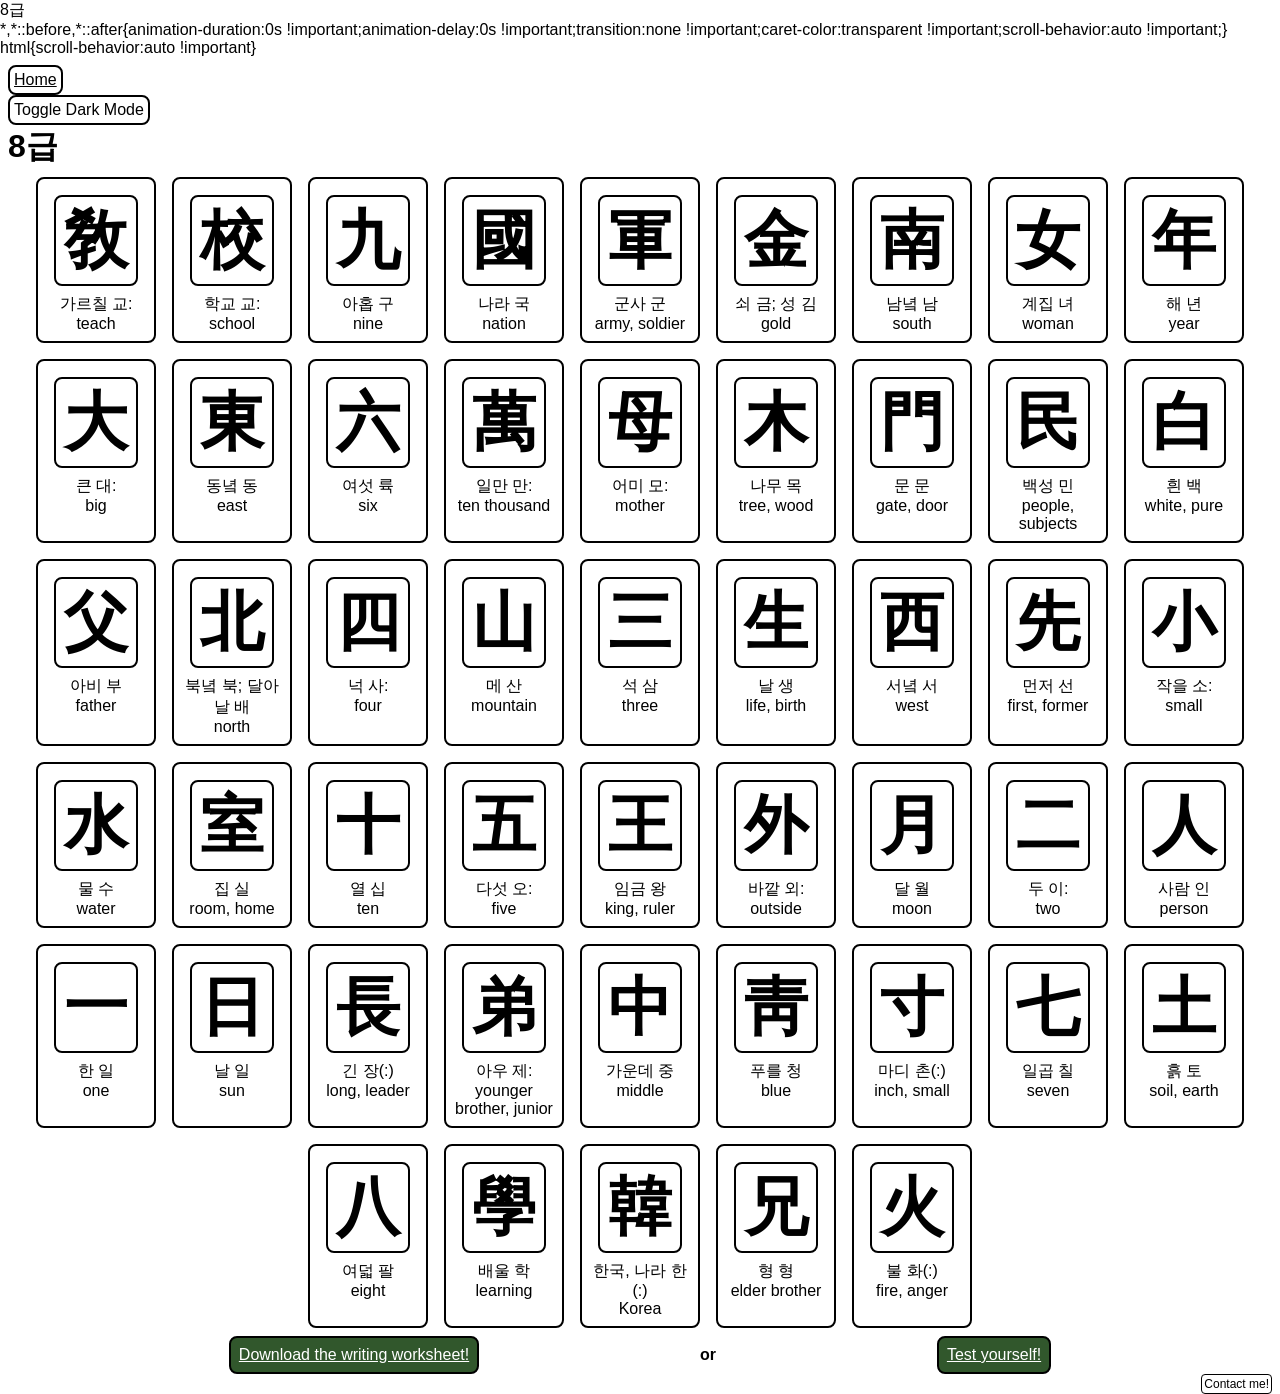
<file: level-8.html>
<!DOCTYPE html>
<head>
    <title>8급</title>
    <meta charset="UTF-8">
    <meta name="viewport" content="width=device-width, initial-scale=0">
    <link rel="stylesheet" href="style.css">
</head>
<body>
    <nav>
        <a href="index.html" class="button">Home</a>
    </nav>
    <p class="button" id="mode-toggle" onclick="myFunction()">Toggle Dark Mode</p>
    <h1>8급</h1>
<main>
    <section class="hanja-list">
        <div class="hanja-card">
            <h2>敎</h2>
            <p>가르칠 교:</p>
            <p>teach</p>
        </div>
        <div class="hanja-card">
            <h2>校</h2>
            <p>학교 교:</p>
            <p>school</p>
        </div>
        <div class="hanja-card">
            <h2>九</h2>
            <p>아홉 구</p>
            <p>nine</p>
        </div>
        <div class="hanja-card">
            <h2>國</h2>
            <p>나라 국</p>
            <p>nation</p>
        </div>
        <div class="hanja-card">
            <h2>軍</h2>
            <p>군사 군</p>
            <p>army, soldier</p>
        </div>
        <div class="hanja-card">
            <h2>金</h2>
            <p>쇠 금&#59;&nbsp;성 김</p>
            <p>gold</p>
        </div>
        <div class="hanja-card">
            <h2>南</h2>
            <p>남녘 남</p>
            <p>south</p>
        </div>
        <div class="hanja-card">
            <h2>女</h2>
            <p>계집 녀</p>
            <p>woman</p>
        </div>
        <div class="hanja-card">
            <h2>年</h2>
            <p>해 년</p>
            <p>year</p>
        </div>
        <div class="hanja-card">
            <h2>大</h2>
            <p>큰 대:</p>
            <p>big</p>
        </div>
        <div class="hanja-card">
            <h2>東</h2>
            <p>동녘 동</p>
            <p>east</p>
        </div>
        <div class="hanja-card">
            <h2>六</h2>
            <p>여섯 륙</p>
            <p>six</p>
        </div>
        <div class="hanja-card">
            <h2>萬</h2>
            <p>일만 만:</p>
            <p>ten thousand</p>
        </div>
        <div class="hanja-card">
            <h2>母</h2>
            <p>어미 모:</p>
            <p>mother</p>
        </div>
        <div class="hanja-card">
            <h2>木</h2>
            <p>나무 목</p>
            <p>tree, wood</p>
        </div>
        <div class="hanja-card">
            <h2>門</h2>
            <p>문 문</p>
            <p>gate, door</p>
        </div>
        <div class="hanja-card">
            <h2>民</h2>
            <p>백성 민</p>
            <p>people, subjects</p>
        </div>
        <div class="hanja-card">
            <h2>白</h2>
            <p>흰 백</p>
            <p>white, pure</p>
        </div>
        <div class="hanja-card">
            <h2>父</h2>
            <p>아비 부</p>
            <p>father</p>
        </div>
        <div class="hanja-card">
            <h2>北</h2>
            <p>북녘 북&#59;&nbsp;달아날 배</p>
            <p>north</p>
        </div>
        <div class="hanja-card">
            <h2>四</h2>
            <p>넉 사:</p>
            <p>four</p>
        </div>
        <div class="hanja-card">
            <h2>山</h2>
            <p>메 산</p>
            <p>mountain</p>
        </div>
        <div class="hanja-card">
            <h2>三</h2>
            <p>석 삼</p>
            <p>three</p>
        </div>
        <div class="hanja-card">
            <h2>生</h2>
            <p>날 생</p>
            <p>life, birth</p>
        </div>
        <div class="hanja-card">
            <h2>西</h2>
            <p>서녘 서</p>
            <p>west</p>
        </div>
        <div class="hanja-card">
            <h2>先</h2>
            <p>먼저 선</p>
            <p>first, former</p>
        </div>
        <div class="hanja-card">
            <h2>小</h2>
            <p>작을 소:</p>
            <p>small</p>
        </div>
        <div class="hanja-card">
            <h2>水</h2>
            <p>물 수</p>
            <p>water</p>
        </div>
        <div class="hanja-card">
            <h2>室</h2>
            <p>집 실</p>
            <p>room, home</p>
        </div>
        <div class="hanja-card">
            <h2>十</h2>
            <p>열 십</p>
            <p>ten</p>
        </div>
        <div class="hanja-card">
            <h2>五</h2>
            <p>다섯 오:</p>
            <p>five</p>
        </div>
        <div class="hanja-card">
            <h2>王</h2>
            <p>임금 왕</p>
            <p>king, ruler</p>
        </div>
        <div class="hanja-card">
            <h2>外</h2>
            <p>바깥 외:</p>
            <p>outside</p>
        </div>
        <div class="hanja-card">
            <h2>月</h2>
            <p>달 월</p>
            <p>moon</p>
        </div>
        <div class="hanja-card">
            <h2>二</h2>
            <p>두 이:</p>
            <p>two</p>
        </div>
        <div class="hanja-card">
            <h2>人</h2>
            <p>사람 인</p>
            <p>person</p>
        </div>
        <div class="hanja-card">
            <h2>一</h2>
            <p>한 일</p>
            <p>one</p>
        </div>
        <div class="hanja-card">
            <h2>日</h2>
            <p>날 일</p>
            <p>sun</p>
        </div>
        <div class="hanja-card">
            <h2>長</h2>
            <p>긴 장(:)</p>
            <p>long, leader</p>
        </div>
        <div class="hanja-card">
            <h2>弟</h2>
            <p>아우 제:</p>
            <p>younger brother, junior</p>
        </div>
        <div class="hanja-card">
            <h2>中</h2>
            <p>가운데 중</p>
            <p>middle</p>
        </div>
        <div class="hanja-card">
            <h2>靑</h2>
            <p>푸를 청</p>
            <p>blue</p>
        </div>
        <div class="hanja-card">
            <h2>寸</h2>
            <p>마디 촌(:)</p>
            <p>inch, small</p>
        </div>
        <div class="hanja-card">
            <h2>七</h2>
            <p>일곱 칠</p>
            <p>seven</p>
        </div>
        <div class="hanja-card">
            <h2>土</h2>
            <p>흙 토</p>
            <p>soil, earth</p>
        </div>
        <div class="hanja-card">
            <h2>八</h2>
            <p>여덟 팔</p>
            <p>eight</p>
        </div>
        <div class="hanja-card">
            <h2>學</h2>
            <p>배울 학</p>
            <p>learning</p>
        </div>
        <div class="hanja-card">
            <h2>韓</h2>
            <p>한국, 나라 한(:)</p>
            <p>Korea</p>
        </div>
        <div class="hanja-card">
            <h2>兄</h2>
            <p>형 형</p>
            <p>elder brother</p>
        </div>
        <div class="hanja-card">
            <h2>火</h2>
            <p>불 화(:)</p>
            <p>fire, anger</p>
        </div>
    </section>
    <section id="after-study">
        <a id="download" class="button" href="writing-pages/level-8-writing-sheet.pdf" download>Download the writing worksheet!</a>
        <p>or</p>
        <a id="test" class="button" href="tests/level-8-test.html">Test yourself!</a>
    </section>
</main>
    <footer>
        <a id="contact" href="mailto:popeelliot03@gmail.com">Contact me!</a>
    </footer>
    <script src="/js/view-mode.js" ></script>
</body>
</file>
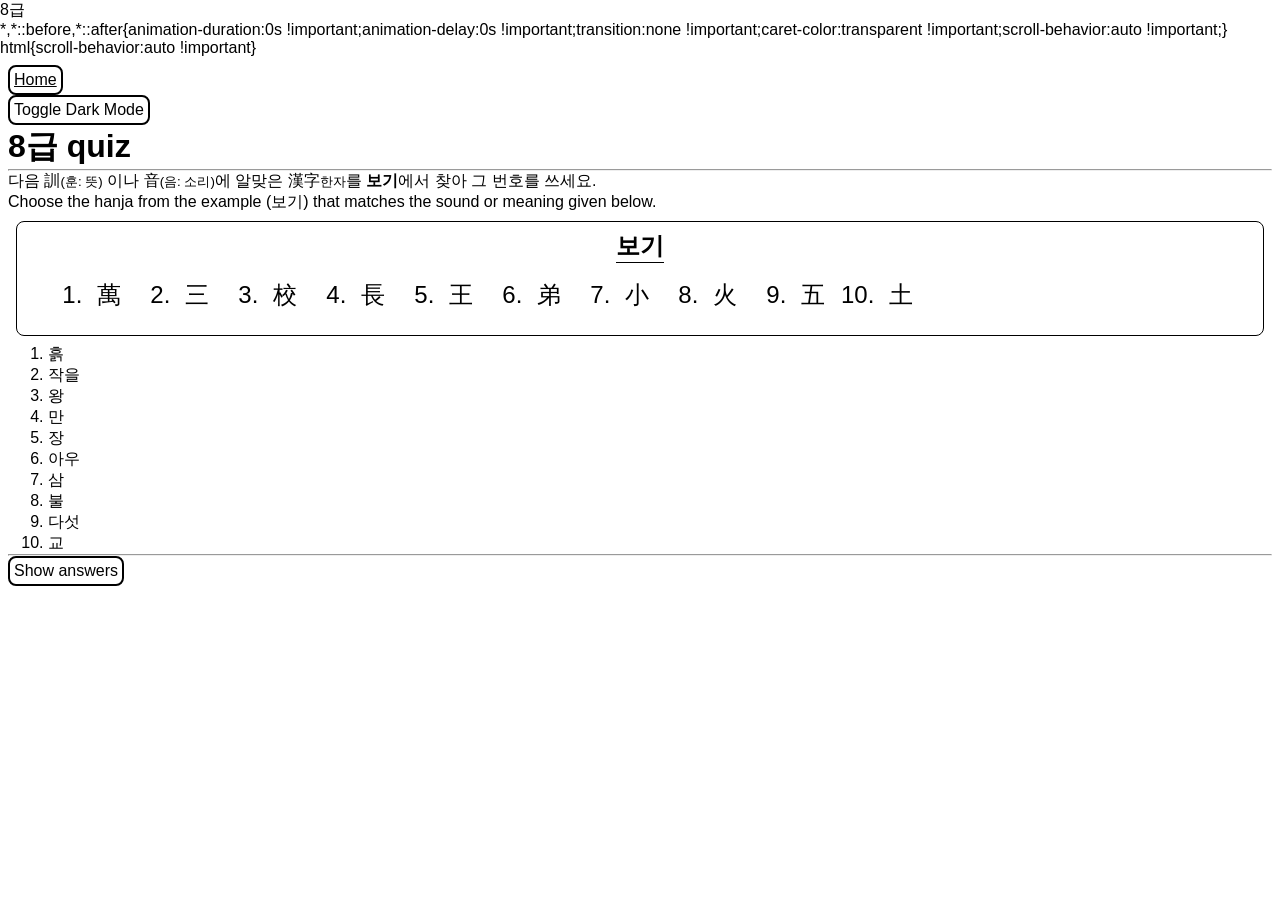
<file: tests/level-8-test.html>
<!DOCTYPE html>
<head>
    <title>8급</title>
    <meta charset="UTF-8">
    <meta name="viewport" content="width=device-width, initial-scale=0">
    <link rel="stylesheet" href="../style.css">
</head>
<body>
    <nav>
        <a href="../index.html" class="button">Home</a>
    </nav>
    <p class="button" id="mode-toggle" onclick="myFunction()">Toggle Dark Mode</p>

    <main>
        <div class="quiz-container">
            <h1>8급 quiz</h1>
            <hr>
            <section id="questions11to20">
                <p>다음 訓<small>(훈: 뜻)</small> 이나 音<small>(음: 소리)</small>에 알맞은 漢字<small>한자</small>를 <b>보기</b>에서 찾아 그 번호를 쓰세요.</p>
                <p>Choose the hanja from the example (보기) that matches the sound or meaning given below.</p>
                <section class="bogi">
                <h2>보기</h2>
                <ol class="bogi-list">
                    <li>萬</li>
                    <li>三</li>
                    <li>校</li>
                    <li>長</li>
                    <li>王</li>
                    <li>弟</li>
                    <li>小</li>
                    <li>火</li>
                    <li>五</li>
                    <li>土</li>
                </ol>
                </section>
                <ol class="questions">
                    <li>흙</li>
                    <li>작을</li>
                    <li>왕</li>
                    <li>만</li>
                    <li>장</li>
                    <li>아우</li>
                    <li>삼</li>
                    <li>불</li>
                    <li>다섯</li>
                    <li>교</li>
                </ol>
                <hr>
                <p class="button" onclick="showAnswers()">Show answers</p>
                <section class="answers" id="answers">
                    <ol>
                        <li>10</li>
                        <li>7</li>
                        <li>5</li>
                        <li>1</li>
                        <li>4</li>
                        <li>6</li>
                        <li>2</li>
                        <li>8</li>
                        <li>9</li>
                        <li>3</li>
                    </ol>
                </section>
            </section>
        </div>
    </main>
    <script src="/js/view-mode.js" ></script>
    <script src="../js/show-answers.js" ></script>
</body>
</file>
<file: style.css>
:root {
    /* Font Sizes */
    --font-small: 12px;
    --font-medium: 16px;
    --font-large: 24px;
    --font-xl: 48px;

    /* Spacing */
    --spacing-small: 8px;
    --spacing-medium: 16px;
    --spacing-large: 24px;
    --spacing-xl: 48px;

    /* Colour */
    --font-colour: black;
    --background-colour: white;
    --accent-colour: #31572C;
}

.dark-mode {
    --font-colour: white;
    --background-colour: black;
    --accent-colour: #3D758C;
}

* { 
    font-family: Arial, Helvetica, sans-serif;
    max-width: auto;
    display: block;
    margin: 0;
    background-color: var(--background-colour);
    color: var(--font-colour);
}

body {
    margin: var(--spacing-small);
}

h2 {
    font-size: var(--font-large);
}

b, small {
    display: inline;
    margin: 0;
}

.hanja-list {
    display: flex;
    flex-flow: row wrap;
    justify-content: center;
    margin: 0, var(--spacing-small);
}

.hanja-card {
    display: flex;
    flex-flow: column wrap;
    padding: var(--spacing-small);
    margin: var(--spacing-small);
    border: 2px solid var(--font-colour);
    border-radius: 8px;
    text-align: center;
    width: 100px;
    background-color: var(--background-colour);
    transition: all 0.3s ease-out;
}

.hanja-card h2 {
    font-size: 64px;
    font-weight: bold;
    border: 2px solid var(--font-colour);
    border-radius: 8px;
    padding: auto;
    margin: var(--spacing-small);
    color: var(--font-colour);
}

.hanja-card:hover {
    transform: scale(1.05);
}

.button {
    font-size: var(--font-medium);
    border: 2px solid var(--font-colour);
    border-radius: 8px;
    width: fit-content;
    padding: 4px;
    transition: all 0.3s ease-in;
}

.button:hover {
    background-color: var(--accent-colour);
}

.site-nav ul {
    display: flex;
    color: var(--font-colour);
    margin: 0;
    padding: 0;
    list-style-type: none;
    max-width: 1000px;
    border-radius: 8px;
}

.site-nav li {
    width: auto;
    margin: 4px;
    padding: 8px;
    background-color: var(--accent-colour);
    color: var(--background-colour);
    float: left;
    border: 2px solid var(--font-colour);
    border-radius: 8px;
}

.site-nav a {
    background-color: inherit;
    color: inherit;
}

#contact {
    font-size: var(--font-small);
    text-decoration: none;
    border: 1px solid var(--font-colour);
    border-radius: 4px;
    padding: 2px;
    margin: 0 auto;
    width: fit-content;
    float: right;
}

#after-study {
    display: flex;
    flex-flow: row wrap;
    justify-content: space-between;
    align-items: center;
}

#after-study p {
    font-weight: bold;
}

#download, #test {
    width: fit-content;
    margin: 0 auto;
    padding: 8px;
    background-color: var(--accent-colour);
    color: var(--background-colour);
    border: 2px solid var(--font-colour);
    border-radius: 8px;
    text-align: center;
}

.bogi {
    border: 1px solid var(--font-colour);
    border-radius: 8px;
    margin: var(--spacing-small);
    padding: var(--spacing-small)
}

.bogi h2 {
    width: fit-content;
    text-align: center;
    margin: auto;
    background-color: inherit;
    border-bottom: 1px solid var(--font-colour);
}

.bogi-list {
    display: flex;
    flex-flow: row wrap;
    margin: 0;
}

.bogi-list li {
    margin: var(--spacing-small) var(--spacing-large);
    font-size: var(--font-large);
    padding: var(--spacing-small);
    justify-content: space-around;
}

.quiz-container li {
    display: list-item;
}

.answers ol {
    display: flex;
    flex-flow: row wrap;
    margin: 0;
}

.answers li {
    margin: var(--spacing-small) var(--spacing-large);
    font-size: var(--font-medium);
    padding: var(--spacing-small);
    justify-content: space-evenly;
}

#answers {
    display: none;
}
</file>
